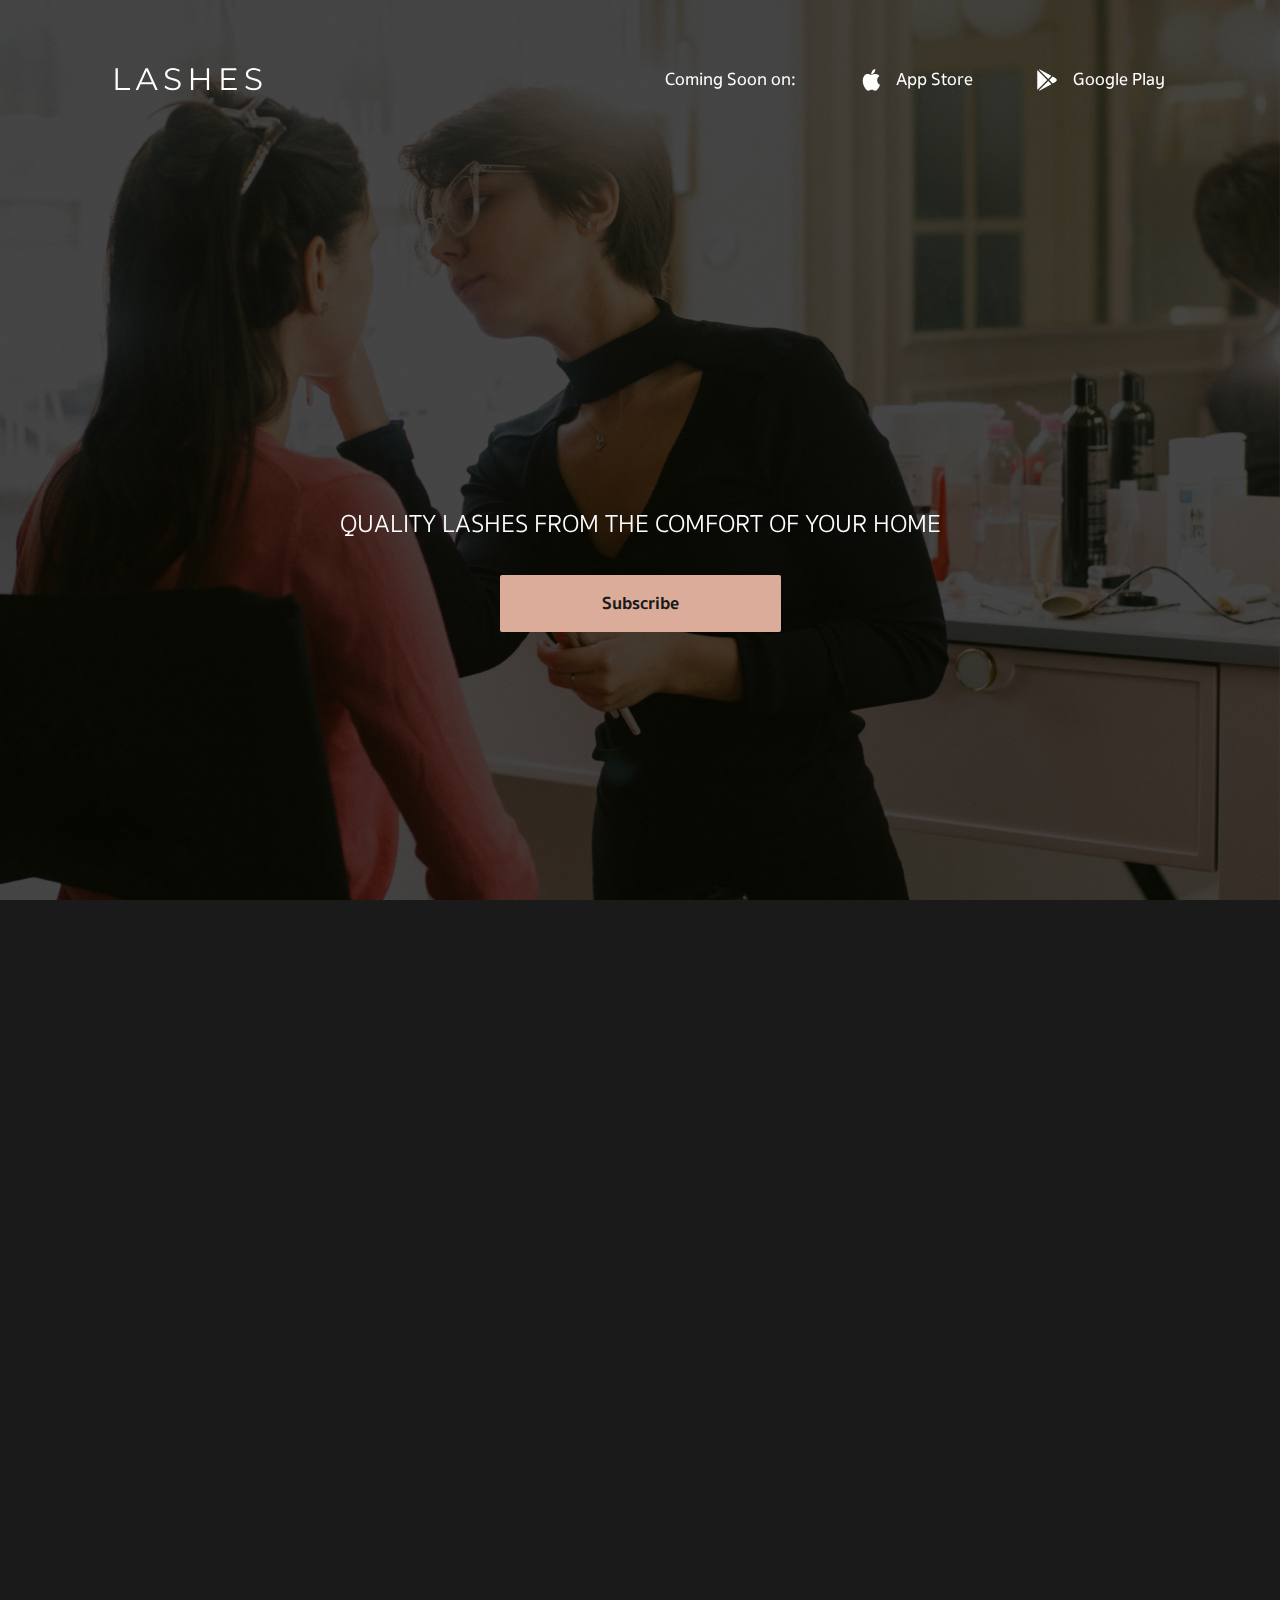
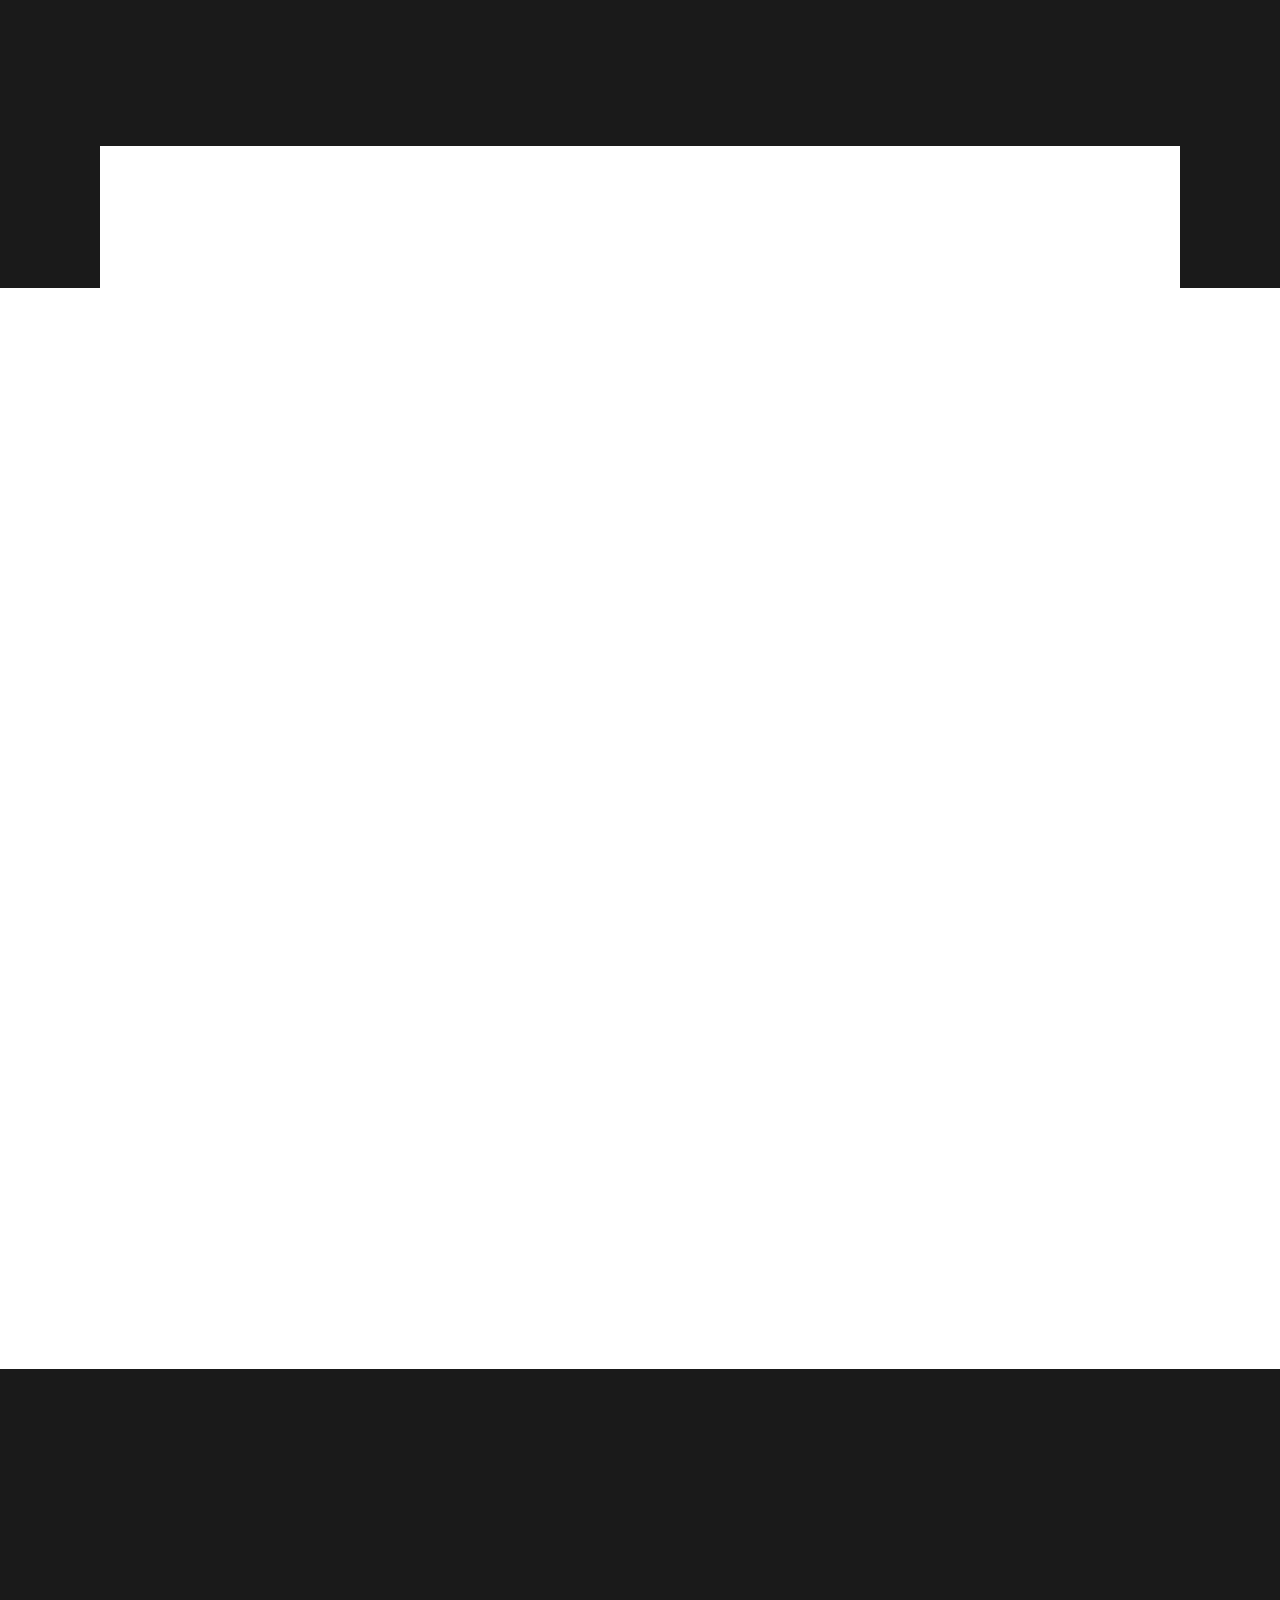
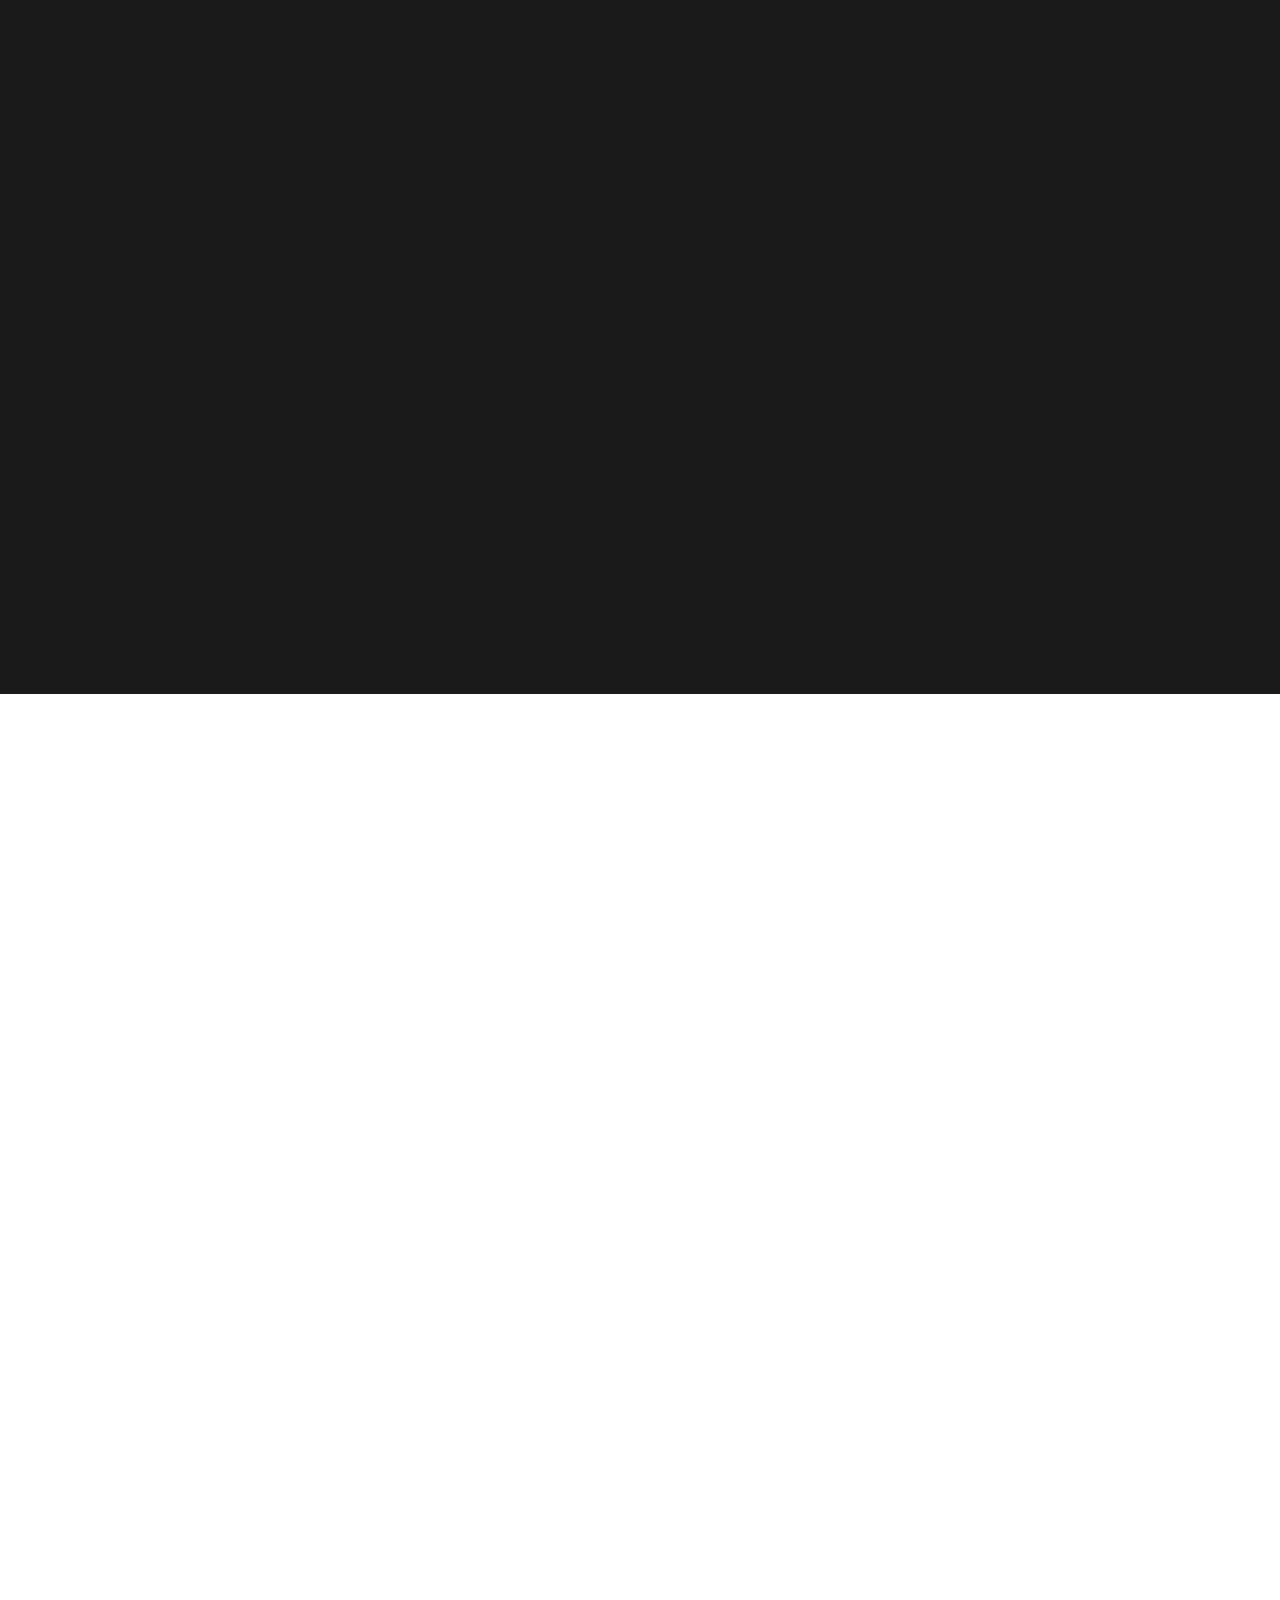
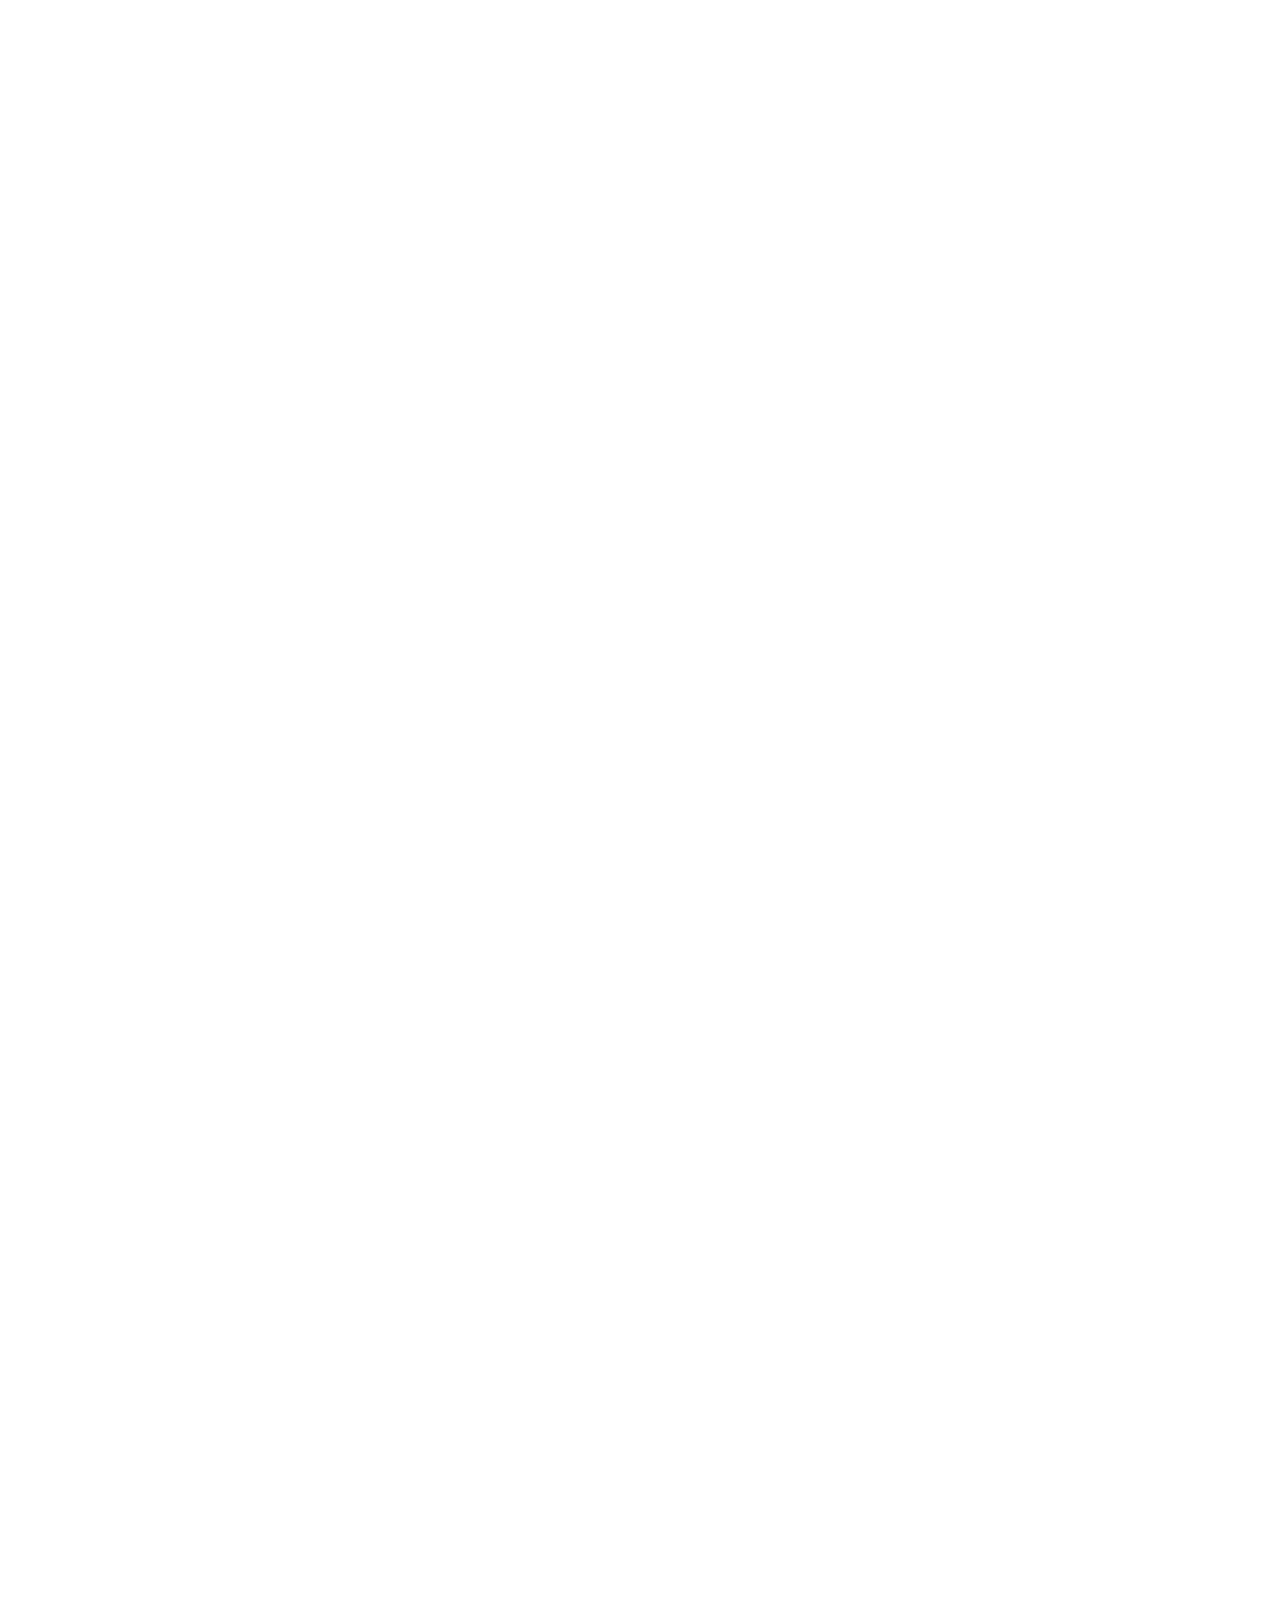
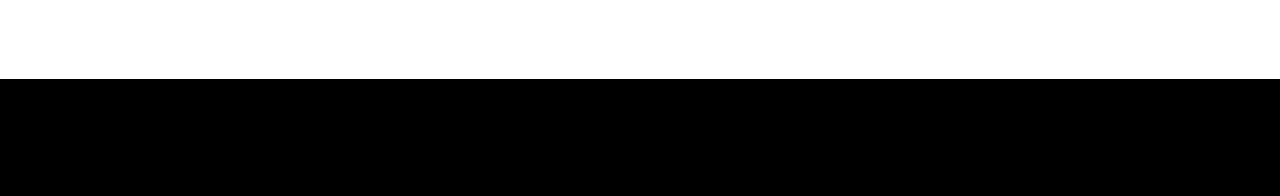
<file: index.html>
<!DOCTYPE html>
<html lang="en">

<head>
    <meta charset="UTF-8">
    <meta http-equiv="X-UA-Compatible" content="IE=edge">
    <meta name="viewport" content="width=device-width, initial-scale=1.0">

    <meta name="description" content="quality lashes from the comfort of your home">
    <meta name="keywords" content="lashes, salon, beauty procedures">
    <meta name="author" content="Vasyl Tanchynets">

    <meta property="og:locale" content="ru_RU">
    <meta property="og:type" content="website">
    <meta property="og:title" content="Lashes">
    <meta property="og:description" content="Quality lashes from the comfort of your home">
    <meta property="og:image" content="img/bg.png">
    <meta property="og:url" content="https://vasyltanchynets.github.io/lashes/">
    <meta property="og:site_name" content="lashes">

    <link rel="shortcut icon" href="img/icons/04.jpg">
    <link rel="stylesheet" href="css/styles.css">

    <title>Lashes</title>
</head>

<body>
    <div class="wrapper">
        <div class="mainblock">
            <header class="header">
    <div class="container-header">
        <div class="header-row">
            <div class="header-column _anim-items _anim-no-hide">
                <a href="" class="header-column__logo"><img src="img/logo.svg" alt=""></a>
            </div>
            <div class="header-column _anim-items _anim-no-hide">
                <nav class="header-menu">
                    <ul class="header-menu-list">
                        <div class="header-menu-list__text">Coming Soon on:</div>
                        <li>
                            <a href="" class="header-menu-list__link header-menu-list_1">
                                <span>App Store</span>
                            </a>
                        </li>
                        <li>
                            <a href="" class="header-menu-list__link header-menu-list_2">
                                <span>Google Play</span>
                            </a>
                        </li>
                    </ul>
                </nav>
            </div>
        </div>
    </div>
</header>            <div class="salon">
                <div class="salon__container">
                    <div class="salon__row">
                        <div class="salon__column _anim-items _anim-no-hide">
                            <div class="salon__title salon__title_animation_show">
                                <!-- Salon -->
                                <span>S</span><span>a</span><span>l</span><span>o</span><span>n</span>
                            </div>
                        </div>
                        <div class="salon__column _anim-items _anim-no-hide">
                            <div class="salon__text">Quality lashes from the comfort of your home</div>
                        </div>
                        <div class="salon__column _anim-items _anim-no-hide">
                            <a href="" class="salon btn btn_s">Subscribe</a>
                        </div>
                    </div>
                    <div class="header-menu-bottom _anim-items _anim-no-hide"></div>
                </div>
            </div>
            <div class="mainblock__image ibg">
                <img src="img/bg.png" alt="">
            </div>
        </div>
        <div class="content">
            <div class="coming">
                <div class="coming__row">
                    <div class="coming__column">
                        <div class="coming__top _anim-items _anim-no-hide">Coming Soon</div>
                    </div>
                    <div class="coming__column">
                        <div class="coming__title _anim-items _anim-no-hide">
                            Lash Experts to your doors within hours
                        </div>
                        <div class="coming__text">
                            <p class="lines _anim-items _anim-no-hide">A curated collection of the best lash artists in
                                your city. With the click of a button we bring the salon experience to your door step.
                                No more difficulty getting appointments or navigating crowded lash salons. lash services
                                from the comfort of your home.
                            </p>
                            <p class="lines _anim-items _anim-no-hide">
                                Search for top-rated lash artists in your area. Read reviews. Book a lash appointment
                                and let us do the rest.
                            </p>
                        </div>
                    </div>
                </div>
            </div>
            <div class="schedule">
                <div class="schedule__container">
                    <div class="schedule__row">
                        <div class="schedule__column _anim-items _anim-no-hide">
                            <img src="img/schedule/01.png" alt="">
                        </div>
                        <div class="schedule__column">
                            <div class="schedule__phone _anim-items _anim-no-hide">
                                <img src="img/schedule/02.png" alt="">
                            </div>
                            <div class="schedule__item schedule__item_hover-left">
                                <div class="schedule__number _anim-items _anim-no-hide">01</div>
                                <div class="schedule__title _anim-items _anim-no-hide">Make your own schedule</div>
                                <div class="schedule__text _anim-items _anim-no-hide">
                                    Work then you want, without having to go into a salon everyday.
                                </div>
                            </div>
                        </div>
                    </div>
                </div>
            </div>
            <div class="money">
                <div class="money__container">
                    <div class="money__row">
                        <div class="money__column">
                            <div class="money__item money__item_hover-left">
                                <div class="money__number _anim-items _anim-no-hide">02</div>
                                <div class="money__title _anim-items _anim-no-hide">Make good money</div>
                                <div class="money__text _anim-items _anim-no-hide">
                                    Who says artists can’t get paid well? Our clients appreciate your mastery.
                                </div>
                            </div>
                            <div class="money__image">
                                <div class="money__image_b _anim-items _anim-no-hide">
                                    <img src="img/money/02.png" alt="">
                                </div>
                                <div class="money__image_l _anim-items _anim-no-hide">
                                    <img src="img/money/03.png" alt="">
                                </div>
                            </div>
                        </div>
                    </div>
                </div>
            </div>
            <div class="personal">
                <div class="personal__container">
                    <div class="personal__row">
                        <div class="personal__column">
                            <div class="personal__top">
                                <div class="personal__item personal__item_hover-left">
                                    <div class="personal__number _anim-items _anim-no-hide">03</div>
                                    <div class="personal__title _anim-items _anim-no-hide">
                                        Make your skills sharper
                                    </div>
                                    <div class="personal__text _anim-items _anim-no-hide">
                                        Apply to be a Master lash artist with increased marketing perks
                                        and pricing for your services and talent.
                                    </div>
                                </div>
                                <div class="personal__item personal__item_hover-left">
                                    <div class="personal__number personal__number_animsrcol _anim-items _anim-no-hide">
                                        04
                                    </div>
                                    <div class="personal__title personal__title_animsrcol personal__title_m
                                         _anim-items _anim-no-hide">
                                        Make it personal
                                    </div>
                                    <div class="personal__text personal__text_animsrcol _anim-items _anim-no-hide">
                                        Get to know your clients and build a bigger book of clients faster.
                                    </div>
                                </div>
                            </div>
                        </div>
                        <div class="personal__column">
                            <div class="personal__body _anim-items _anim-no-hide">
                                <div class="personal__circle"><img src="img/personal/01.png" alt=""></div>
                                <div class="personal__circle"><img src="img/personal/02.png" alt=""></div>
                                <div class="personal__circle"><img src="img/personal/01.png" alt=""></div>
                                <div class="personal__phone"><img src="img/personal/03.png" alt=""></div>
                            </div>
                        </div>
                        <div class="personal__column">
                            <div class="personal__bottom">
                                <div class="personal__text_b _anim-items _anim-no-hide">Coming Soon on</div>
                                <div class="personal__button _anim-items _anim-no-hide">
                                    <a href="" class="personal__btn btn_t">
                                        <img src="img/icons/01.svg" alt="">
                                        <span>Google Play</span>
                                    </a>
                                    <a href="" class="personal__btn btn_t">
                                        <img src="img/icons/02.svg" alt="">
                                        <span>Google Play</span>
                                    </a>
                                </div>
                            </div>
                        </div>
                    </div>
                </div>
            </div>
            <div class="subscribe">
                <div class="subscribe__row">
                    <div class="subscribe__column">
                        <div class="subscribe__image_l ibg _anim-items _anim-no-hide">
                            <img src="img/subscribe/01.png" alt="">
                        </div>
                    </div>
                    <div class="subscribe__column _anim-items _anim-no-hide">
                        <div class="subscribe-form">
                            <div class="subscribe-form__title _anim-items _anim-no-hide">subscribe</div>
                            <form action="#" class="subscribe-form__body">
                                <div class="subscribe-form__item">
                                    <input autocomplete="off" type="text" name="form[]" data-value="first name"
                                        class="input req _anim-items _anim-no-hide" />
                                </div>
                                <div class="subscribe-form__border-bottom _anim-items _anim-no-hide"></div>
                                <div class="subscribe-form__item">
                                    <input autocomplete="off" type="text" name="form[]" data-value="last name"
                                        class="input req _anim-items _anim-no-hide" />
                                </div>
                                <div class="subscribe-form__border-bottom _anim-items _anim-no-hide"></div>
                                <div class="subscribe-form__item">
                                    <select name="form[]" class="subscribe-form">
                                        <option value="1" selected="selected">
                                            Interested in being a client or lashes 1
                                        </option>
                                        <option value="2">Interested in being a client or lashes 2</option>
                                        <option value="3">Interested in being a client or lashes 3</option>
                                        <option value="4">Interested in being a client or lashes 4</option>
                                        <option value="5">Interested in being a client or lashes 5</option>
                                    </select>
                                </div>
                                <div class="subscribe-form__border-bottom _anim-items _anim-no-hide"></div>
                                <div class="subscribe-form__item">
                                    <input autocomplete="off" type="text" name="form[]" data-value="city"
                                        class="input _anim-items _anim-no-hide" />
                                </div>
                                <div class="subscribe-form__border-bottom _anim-items _anim-no-hide"></div>
                                <div class="subscribe-form__item">
                                    <input autocomplete="off" type="text" name="form[]" data-value="state"
                                        class="input _anim-items _anim-no-hide" />
                                </div>
                                <div class="subscribe-form__border-bottom _anim-items _anim-no-hide"></div>
                                <div class="subscribe-form__item">
                                    <input autocomplete="off" type="tel" name="form[]" data-value="phone number"
                                        class="input _anim-items _anim-no-hide" />
                                </div>
                                <div class="subscribe-form__border-bottom _anim-items _anim-no-hide"></div>
                                <div class="subscribe-form__item">
                                    <input autocomplete="off" type="text" name="form[]" data-value="Email"
                                        class="input req email _anim-items _anim-no-hide" />
                                </div>
                                <div class="subscribe-form__border-bottom subscribe-form__border-bottom_l
                                _anim-items _anim-no-hide"></div>
                                <div class="subscribe-form__button _anim-items _anim-no-hide">
                                    <button type="submit" class="subscribe-form__btn btn btn_sb">Subscribe
                                    </button>
                                </div>
                            </form>
                        </div>
                    </div>
                </div>
            </div>
        </div>
        <footer class="footer">
    <div class="footer-container">
        <div class="footer__row">
            <a href="" class="footer__logo _anim-items _anim-no-hide">
                <img src="img/logo.svg" alt="">
            </a>
            <div class="footer__copy _anim-items _anim-no-hide">
                <span>All Rights Reserved</span>
            </div>
        </div>
    </div>
</footer>    </div>
    <script src="https://code.jquery.com/jquery-3.6.0.min.js"></script>
<script src="js/main.js"></script>
<script src="js/vendors.js"></script></body>

</html>
</file>
<file: css/styles.css>
@charset "UTF-8";
* {
  padding: 0;
  margin: 0;
  border: 0; }

*,
*:before,
*:after {
  -webkit-box-sizing: border-box;
  box-sizing: border-box; }

:focus,
:active {
  outline: none; }

a:focus,
a:active {
  outline: none; }

nav,
footer,
header,
aside {
  display: block; }

html,
body {
  height: 100%;
  width: 100%;
  font-size: 100%;
  line-height: 1;
  font-size: 14px;
  -ms-text-size-adjust: 100%;
  -moz-text-size-adjust: 100%;
  -webkit-text-size-adjust: 100%; }

input,
button,
textarea {
  font-family: inherit; }

input::-ms-clear {
  display: none; }

button {
  cursor: pointer; }

button::-moz-focus-inner {
  padding: 0;
  border: 0; }

a,
a:visited {
  text-decoration: none; }

a:hover {
  text-decoration: none; }

ul li {
  list-style: none; }

img {
  vertical-align: top; }

h1,
h2,
h3,
h4,
h5,
h6 {
  font-size: inherit;
  font-weight: inherit; }

.ibg {
  background-position: center;
  background-size: cover;
  background-repeat: no-repeat; }
  .ibg img {
    display: none; }

@font-face {
  font-family: "Sukhumvit Set";
  src: url("../fonts/SukhumvitSet-Medium.eot");
  src: local("☺"), url("../fonts/SukhumvitSet-Medium.woff") format("woff"), url("../fonts/SukhumvitSet-Medium.ttf") format("truetype"), url("../fonts/SukhumvitSet-Medium.svg") format("svg");
  font-weight: 500;
  font-style: normal; }

.header {
  position: absolute;
  top: 0;
  left: 0;
  width: 100%;
  z-index: 11;
  padding-top: calc( 50px + 30 * ((100vw - 320px) / 1600)); }

.container-header {
  max-width: 1690px;
  width: 100%;
  margin: 0 auto; }
  @media (max-width: 1702px) {
    .container-header {
      padding: 0 115px; } }

.header-row {
  display: -webkit-box;
  display: -ms-flexbox;
  display: flex;
  -webkit-box-pack: justify;
  -ms-flex-pack: justify;
  justify-content: space-between; }
  @media screen and (max-width: 993px) {
    .header-row {
      -webkit-box-pack: center;
      -ms-flex-pack: center;
      justify-content: center; } }

.header-column:nth-child(1) {
  -webkit-transform: translate(-120%, 0px);
  -ms-transform: translate(-120%, 0px);
  transform: translate(-120%, 0px);
  opacity: 0;
  -webkit-transition: all 0.8s ease 0s;
  -o-transition: all 0.8s ease 0s;
  transition: all 0.8s ease 0s; }
  @media (max-width: 993px) {
    .header-column:nth-child(1) {
      -webkit-transform: translate(0px, 120%);
      -ms-transform: translate(0px, 120%);
      transform: translate(0px, 120%); } }

.header-column:nth-child(2) {
  -webkit-transform: translate(120%, 0px);
  -ms-transform: translate(120%, 0px);
  transform: translate(120%, 0px);
  opacity: 0;
  -webkit-transition: all 0.8s ease 0s;
  -o-transition: all 0.8s ease 0s;
  transition: all 0.8s ease 0s; }

.header-column:nth-child(1)._active {
  -webkit-transform: translate(0px, 0px);
  -ms-transform: translate(0px, 0px);
  transform: translate(0px, 0px);
  opacity: 1; }

.header-column:nth-child(2)._active {
  -webkit-transform: translate(0px, 0px);
  -ms-transform: translate(0px, 0px);
  transform: translate(0px, 0px);
  opacity: 1; }

.header-menu-list {
  display: -webkit-box;
  display: -ms-flexbox;
  display: flex;
  -webkit-box-pack: center;
  -ms-flex-pack: center;
  justify-content: center;
  -webkit-box-align: center;
  -ms-flex-align: center;
  align-items: center; }
  .header-menu-list_1 {
    background: url("../img/icons/01.svg") left no-repeat;
    display: inline-block;
    padding-left: calc( 30px + 10 * ((100vw - 320px) / 1600));
    padding-bottom: 3px;
    text-align: center; }
  .header-menu-list_2 {
    background: url("../img/icons/02.svg") left no-repeat;
    display: inline-block;
    padding-left: calc( 30px + 10 * ((100vw - 320px) / 1600));
    padding-bottom: 3px;
    text-align: center; }
  .header-menu-list__text {
    font-family: "Sukhumvit Set";
    font-weight: 500;
    font-size: 18px;
    color: #ffffff; }
    @media (max-width: 480px) {
      .header-menu-list__text {
        font-size: 15px; } }
  .header-menu-list__link {
    font-family: "Sukhumvit Set";
    font-weight: 500;
    font-size: 18px;
    text-transform: capitalize;
    color: #ffffff;
    margin: 0 0 0 64px; }
    @media (max-width: 480px) {
      .header-menu-list__link {
        font-size: 15px;
        margin: 0 0 0 44px; } }

.header-menu-list li span {
  display: inline-block;
  padding: 3px 0 0 0; }

.header-menu-bottom {
  text-align: center;
  padding: 0 10px; }
  @media (max-width: 993px) {
    .header-menu-bottom {
      padding-top: calc( 100px + 200 * ((100vw - 320px) / 1600));
      -webkit-transform: translate(0px, 120%);
      -ms-transform: translate(0px, 120%);
      transform: translate(0px, 120%);
      opacity: 0;
      -webkit-transition: all 0.8s ease 0s;
      -o-transition: all 0.8s ease 0s;
      transition: all 0.8s ease 0s; } }
  @media (max-width: 360px) {
    .header-menu-bottom {
      -webkit-transform: translate(0px, 80%);
      -ms-transform: translate(0px, 80%);
      transform: translate(0px, 80%); } }
  @media (max-height: 550px) {
    .header-menu-bottom {
      padding-top: calc( 50px + 150 * ((100vw - 320px) / 1600));
      padding-bottom: calc( 50px + -50 * ((100vw - 320px) / 1600)); } }

@media (max-width: 993px) {
  .header-menu-bottom._active {
    -webkit-transform: translate(0px, 0px);
    -ms-transform: translate(0px, 0px);
    transform: translate(0px, 0px);
    opacity: 1;
    -webkit-transition: all 0.8s ease 1.4s;
    -o-transition: all 0.8s ease 1.4s;
    transition: all 0.8s ease 1.4s; } }

@font-face {
  font-family: "Sukhumvit Set";
  src: url("../fonts/SukhumvitSet-Bold.eot");
  src: local("☺"), url("../fonts/SukhumvitSet-Bold.woff") format("woff"), url("../fonts/SukhumvitSet-Bold.ttf") format("truetype"), url("../fonts/SukhumvitSet-Bold.svg") format("svg");
  font-weight: 700;
  font-style: normal; }

.btn {
  background: #dcac9b;
  border-radius: 2px;
  padding: 14px 102px;
  font-family: "Sukhumvit Set";
  font-weight: 700;
  font-size: 18px;
  text-align: center;
  color: #1a1a1a; }
  .btn_s {
    width: 282px;
    height: 59px; }
  .btn_sb {
    width: 100%;
    height: 59px; }
  .btn.fw {
    width: 100%; }

.select-block {
  position: relative; }

.select__label {
  z-index: 2;
  position: absolute;
  top: -8px;
  background-color: #f7f7f7;
  padding: 0 5px;
  color: #979797;
  font-weight: 600;
  font-size: 13px;
  line-height: 16px;
  left: 20px; }

.select {
  position: relative;
  cursor: pointer; }
  .select .select-title {
    position: relative;
    z-index: 1;
    width: 100%;
    height: 50px;
    background: #1a1a1a;
    -webkit-backdrop-filter: blur(4px);
    backdrop-filter: blur(4px); }
  .select .select-title__arrow {
    position: absolute;
    top: 0;
    right: -15px;
    width: 45px;
    height: 100%;
    -webkit-transition: all 0.3s ease 0s;
    -o-transition: all 0.3s ease 0s;
    transition: all 0.3s ease 0s;
    background: url("../img/subscribe/03.svg") center no-repeat; }
  .select .select-title__value {
    font-family: "Sukhumvit Set";
    font-size: 16px;
    font-weight: 300;
    color: #8e8e8e;
    line-height: 53px;
    display: block;
    overflow: hidden;
    padding: 0 18px;
    white-space: nowrap;
    text-transform: uppercase;
    -o-text-overflow: ellipsis;
    text-overflow: ellipsis; }
    @media (max-width: 993px) {
      .select .select-title__value {
        font-size: 14px; } }
  .select .select-options {
    position: absolute;
    z-index: 10;
    top: 54px;
    display: none;
    overflow: hidden;
    min-width: 100%;
    background: #1a1a1a;
    border: 1px solid #6d6d6d;
    padding: 10px 18px; }
  .select .select-options-scroll {
    max-height: 80px;
    overflow: auto; }
  .select .select-options-list {
    padding: 0px 0px 0px 0px; }
  .select .select-options__value {
    font-family: "Sukhumvit Set";
    font-size: 16px;
    font-weight: 300;
    color: #8e8e8e;
    text-transform: uppercase;
    margin: 0px 0px 15px 0px; }
    @media (max-width: 993px) {
      .select .select-options__value {
        font-size: 14px; } }
    .select .select-options__value:last-child {
      margin: 0px 0px 0px 0px; }
    .select .select-options__value:hover {
      color: #fff;
      -webkit-transition: all 0.5s ease 0s;
      -o-transition: all 0.5s ease 0s;
      transition: all 0.5s ease 0s; }

input[type="text"],
input[type="email"],
input[type="tel"],
textarea {
  -webkit-appearance: none;
  -moz-appearance: none;
  appearance: none; }

.input {
  border-radius: 0 !important;
  width: 100%;
  display: block;
  padding: 0px 18px;
  height: 41px;
  font-family: "Sukhumvit Set";
  font-weight: 300;
  font-size: 16px;
  line-height: 165%;
  text-transform: uppercase;
  color: #8e8e8e;
  background: #1a1a1a;
  -webkit-backdrop-filter: blur(4px);
  backdrop-filter: blur(4px);
  -webkit-transform: translate(120%, 0px);
  -ms-transform: translate(120%, 0px);
  transform: translate(120%, 0px);
  opacity: 0;
  -webkit-transition: all 0.8s ease 0s;
  -o-transition: all 0.8s ease 0s;
  transition: all 0.8s ease 0s; }
  @media (max-width: 993px) {
    .input {
      font-size: 14px; } }
  .input.err {
    border-left: 1px solid red; }

.input._active {
  -webkit-transform: translate(0px, 0px);
  -ms-transform: translate(0px, 0px);
  transform: translate(0px, 0px);
  opacity: 1; }

textarea.input {
  resize: none;
  height: 100px;
  padding: 10px 18px; }

.footer-container {
  max-width: 1690px;
  width: 100%;
  margin: 0 auto; }
  @media (max-width: 1702px) {
    .footer-container {
      padding: 0 115px; } }
  @media (max-width: 993px) {
    .footer-container {
      padding: 0 25px; } }

.footer {
  position: relative;
  background: url("../img/footer/01.png") center/cover no-repeat; }
  .footer__row {
    display: -webkit-box;
    display: -ms-flexbox;
    display: flex;
    -webkit-box-pack: justify;
    -ms-flex-pack: justify;
    justify-content: space-between;
    padding: 45px 0; }
    @media (max-width: 993px) {
      .footer__row {
        padding: 20px 0; } }
  .footer__logo {
    z-index: 1;
    -webkit-transform: translate(-120%, 0px);
    -ms-transform: translate(-120%, 0px);
    transform: translate(-120%, 0px);
    opacity: 0;
    -webkit-transition: all 0.8s ease 0s;
    -o-transition: all 0.8s ease 0s;
    transition: all 0.8s ease 0s; }
    @media (max-width: 993px) {
      .footer__logo img {
        width: 130px; } }
  .footer__logo._active {
    -webkit-transform: translate(0px, 0px);
    -ms-transform: translate(0px, 0px);
    transform: translate(0px, 0px);
    opacity: 1; }
  .footer__copy {
    display: -webkit-box;
    display: -ms-flexbox;
    display: flex;
    -webkit-box-pack: center;
    -ms-flex-pack: center;
    justify-content: center;
    -webkit-box-align: center;
    -ms-flex-align: center;
    align-items: center;
    font-family: "Sukhumvit Set";
    font-size: 16px;
    line-height: 165%;
    text-align: center;
    color: #ffffff;
    z-index: 1;
    -webkit-transform: translate(120%, 0px);
    -ms-transform: translate(120%, 0px);
    transform: translate(120%, 0px);
    opacity: 0;
    -webkit-transition: all 0.8s ease 0s;
    -o-transition: all 0.8s ease 0s;
    transition: all 0.8s ease 0s; }
    .footer__copy span {
      padding: 0 0 0 25px;
      background: url("../img/footer/02.svg") left no-repeat; }
      @media (max-width: 993px) {
        .footer__copy span {
          padding: 0 0 0 20px; } }
    @media (max-width: 993px) {
      .footer__copy {
        font-size: calc( 10px + 6 * ((100vw - 320px) / 1600)); } }
  .footer__copy._active {
    -webkit-transform: translate(0px, 0px);
    -ms-transform: translate(0px, 0px);
    transform: translate(0px, 0px);
    opacity: 1; }

@font-face {
  font-family: "Montserrat";
  src: url("fonts/Montserrat.eot");
  src: local("☺"), url("fonts/Montserrat.woff") format("woff"), url("fonts/Montserrat.ttf") format("truetype"), url("fonts/Montserrat.svg") format("svg");
  font-weight: normal;
  font-style: normal; }

@font-face {
  font-family: "Saudagar";
  src: url("../fonts/Saudagar.eot");
  src: local("☺"), url("../fonts/Saudagar.woff") format("woff"), url("../fonts/Saudagar.ttf") format("truetype"), url("../fonts/Saudagar.svg") format("svg");
  font-weight: 400;
  font-style: normal; }

@font-face {
  font-family: "Sukhumvit Set";
  src: url("../fonts/SukhumvitSet-Light.eot");
  src: local("☺"), url("../fonts/SukhumvitSet-Light.woff") format("woff"), url("../fonts/SukhumvitSet-Light.ttf") format("truetype"), url("../fonts/SukhumvitSet-Light.svg") format("svg");
  font-weight: 300;
  font-style: normal; }

@font-face {
  font-family: "Sukhumvit Set";
  src: url("../fonts/SukhumvitSet-Medium.eot");
  src: local("☺"), url("../fonts/SukhumvitSet-Medium.woff") format("woff"), url("../fonts/SukhumvitSet-Medium.ttf") format("truetype"), url("../fonts/SukhumvitSet-Medium.svg") format("svg");
  font-weight: 500;
  font-style: normal; }

@font-face {
  font-family: "Sukhumvit Set";
  src: url("../fonts/SukhumvitSet-Bold.eot");
  src: local("☺"), url("../fonts/SukhumvitSet-Bold.woff") format("woff"), url("../fonts/SukhumvitSet-Bold.ttf") format("truetype"), url("../fonts/SukhumvitSet-Bold.svg") format("svg");
  font-weight: 700;
  font-style: normal; }

.wrapper {
  width: 100%;
  min-height: 100%;
  overflow: hidden; }

.mainblock {
  position: relative;
  display: -webkit-box;
  display: -ms-flexbox;
  display: flex;
  -webkit-box-flex: 1;
  -ms-flex: 1 0 100%;
  flex: 1 0 100%;
  -webkit-box-orient: vertical;
  -webkit-box-direction: normal;
  -ms-flex-direction: column;
  flex-direction: column;
  -webkit-box-pack: center;
  -ms-flex-pack: center;
  justify-content: center; }
  .mainblock__image {
    position: fixed;
    width: 100%;
    height: 100%;
    top: 0;
    left: 0; }
  .mainblock::after {
    content: "";
    position: fixed;
    top: 0;
    left: 0;
    width: 100%;
    min-height: 100%;
    z-index: 1;
    background-color: rgba(0, 0, 0, 0.72); }

.salon {
  position: relative;
  z-index: 10; }
  .salon__container {
    width: 100%;
    margin: 0 auto; }
  .salon__row {
    display: -webkit-box;
    display: -ms-flexbox;
    display: flex;
    -webkit-box-orient: vertical;
    -webkit-box-direction: normal;
    -ms-flex-direction: column;
    flex-direction: column;
    -webkit-box-pack: justify;
    -ms-flex-pack: justify;
    justify-content: space-between;
    -webkit-box-align: center;
    -ms-flex-align: center;
    align-items: center;
    padding: 0 10px;
    padding-top: calc( 54px + 195 * ((100vw - 320px) / 1600));
    padding-bottom: calc( 0px + 349 * ((100vw - 320px) / 1600)); }
    @media (max-height: 993px) {
      .salon__row {
        padding-top: calc( 5px + 85 * ((100vw - 320px) / 1600));
        padding-bottom: calc( 0px + 100 * ((100vw - 320px) / 1600)); } }
  .salon__column:nth-child(1) {
    margin-bottom: calc( 20px + 20 * ((100vw - 320px) / 1600));
    -webkit-transform: translate(0px, 120%);
    -ms-transform: translate(0px, 120%);
    transform: translate(0px, 120%);
    opacity: 0;
    -webkit-transition: all 0.8s ease 0s;
    -o-transition: all 0.8s ease 0s;
    transition: all 0.8s ease 0s; }
  .salon__column:nth-child(2) {
    margin-bottom: calc( 40px + 30 * ((100vw - 320px) / 1600));
    -webkit-transform: translate(0px, 120%);
    -ms-transform: translate(0px, 120%);
    transform: translate(0px, 120%);
    opacity: 0;
    -webkit-transition: all 0.8s ease 0s;
    -o-transition: all 0.8s ease 0s;
    transition: all 0.8s ease 0s; }
  .salon__column:nth-child(3) {
    -webkit-transform: translate(0px, 120%);
    -ms-transform: translate(0px, 120%);
    transform: translate(0px, 120%);
    opacity: 0;
    -webkit-transition: all 0.8s ease 0s;
    -o-transition: all 0.8s ease 0s;
    transition: all 0.8s ease 0s; }
  .salon__column:nth-child(1)._active {
    -webkit-transform: translate(0px, 0px);
    -ms-transform: translate(0px, 0px);
    transform: translate(0px, 0px);
    opacity: 1;
    -webkit-transition: all 0.8s ease 0.2s;
    -o-transition: all 0.8s ease 0.2s;
    transition: all 0.8s ease 0.2s; }
  .salon__column:nth-child(2)._active {
    -webkit-transform: translate(0px, 0px);
    -ms-transform: translate(0px, 0px);
    transform: translate(0px, 0px);
    opacity: 1;
    -webkit-transition: all 0.8s ease 1s;
    -o-transition: all 0.8s ease 1s;
    transition: all 0.8s ease 1s; }
  .salon__column:nth-child(3)._active {
    -webkit-transform: translate(0px, 0px);
    -ms-transform: translate(0px, 0px);
    transform: translate(0px, 0px);
    opacity: 1;
    -webkit-transition: all 0.8s ease 1.2s;
    -o-transition: all 0.8s ease 1.2s;
    transition: all 0.8s ease 1.2s; }
  .salon__title {
    font-family: "Saudagar";
    font-size: calc( 80px + 195 * ((100vw - 320px) / 1600));
    text-align: center;
    text-transform: uppercase;
    color: #ffffff; }
    @media (max-height: 768px) {
      .salon__title {
        padding: 150px 0 0 0; } }
    .salon__title_animation_show span {
      opacity: 0;
      -webkit-animation: show 4s ease 0s forwards;
      animation: show 4s ease 0s forwards; }
      .salon__title_animation_show span:nth-child(1) {
        -webkit-animation-delay: 1.3s;
        animation-delay: 1.3s; }
      .salon__title_animation_show span:nth-child(2) {
        -webkit-animation-delay: 1.8s;
        animation-delay: 1.8s; }
      .salon__title_animation_show span:nth-child(3) {
        -webkit-animation-delay: 2.3s;
        animation-delay: 2.3s; }
      .salon__title_animation_show span:nth-child(4) {
        -webkit-animation-delay: 2.8s;
        animation-delay: 2.8s; }
      .salon__title_animation_show span:nth-child(5) {
        -webkit-animation-delay: 3.2s;
        animation-delay: 3.2s; }

@-webkit-keyframes show {
  0% {
    opacity: 0; }
  20% {
    opacity: 1; }
  100% {
    opacity: 1; } }

@keyframes show {
  0% {
    opacity: 0; }
  20% {
    opacity: 1; }
  100% {
    opacity: 1; } }
    .salon__title_animation_hide span {
      -webkit-animation: hide 1s ease 0s;
      animation: hide 1s ease 0s; }
      .salon__title_animation_hide span:nth-child(1) {
        -webkit-animation-delay: 0s;
        animation-delay: 0s; }
      .salon__title_animation_hide span:nth-child(2) {
        -webkit-animation-delay: 0s;
        animation-delay: 0s; }
      .salon__title_animation_hide span:nth-child(3) {
        -webkit-animation-delay: 0s;
        animation-delay: 0s; }
      .salon__title_animation_hide span:nth-child(4) {
        -webkit-animation-delay: 0s;
        animation-delay: 0s; }
      .salon__title_animation_hide span:nth-child(5) {
        -webkit-animation-delay: 0s;
        animation-delay: 0s; }

@-webkit-keyframes hide {
  0% {
    opacity: 1; }
  20% {
    opacity: 0; }
  100% {
    opacity: 0; } }

@keyframes hide {
  0% {
    opacity: 1; }
  20% {
    opacity: 0; }
  100% {
    opacity: 0; } }
  .salon__text {
    font-family: "Sukhumvit Set";
    font-weight: 300;
    font-size: calc( 15px + 17 * ((100vw - 320px) / 1600));
    text-align: center;
    text-transform: uppercase;
    color: #ffffff; }

.content {
  position: relative;
  z-index: 1;
  background-color: #fff; }

.coming {
  background: url("../img/coming/01.png") center/cover no-repeat; }
  .coming__row {
    display: -webkit-box;
    display: -ms-flexbox;
    display: flex;
    -webkit-box-orient: vertical;
    -webkit-box-direction: normal;
    -ms-flex-direction: column;
    flex-direction: column; }
  .coming__column {
    display: -webkit-box;
    display: -ms-flexbox;
    display: flex;
    -webkit-box-orient: vertical;
    -webkit-box-direction: normal;
    -ms-flex-direction: column;
    flex-direction: column;
    -webkit-box-pack: center;
    -ms-flex-pack: center;
    justify-content: center;
    -webkit-box-align: center;
    -ms-flex-align: center;
    align-items: center; }
  .coming__top {
    font-family: "Saudagar";
    font-size: calc( 50px + 255 * ((100vw - 320px) / 1600));
    text-align: center;
    text-transform: uppercase;
    color: #ffffff;
    opacity: 0.06;
    padding-bottom: calc( 50px + 161 * ((100vw - 320px) / 1600));
    -webkit-animation: show 2s ease infinite alternate;
    animation: show 2s ease infinite alternate;
    -webkit-transform: translate(0px, 30%);
    -ms-transform: translate(0px, 30%);
    transform: translate(0px, 30%);
    opacity: 0;
    -webkit-transition: all 0.8s ease 0s;
    -o-transition: all 0.8s ease 0s;
    transition: all 0.8s ease 0s; }
    @media (max-width: 993px) {
      .coming__top {
        -webkit-transform: translate(0px, 120%);
        -ms-transform: translate(0px, 120%);
        transform: translate(0px, 120%); } }
  .coming__top._active {
    -webkit-transform: translate(0px, 0px);
    -ms-transform: translate(0px, 0px);
    transform: translate(0px, 0px);
    opacity: 1; }

@keyframes show {
  0% {
    opacity: 0.1; }
  50% {
    opacity: 0.5; }
  100% {
    opacity: 1; } }
  .coming__title {
    font-family: "Saudagar";
    font-size: 50px;
    font-size: calc( 25px + 25 * ((100vw - 320px) / 1600));
    text-align: center;
    text-transform: uppercase;
    color: #ffffff;
    max-width: 775px;
    padding-bottom: calc( 31px + 15 * ((100vw - 320px) / 1600));
    line-height: calc( 35px + 15 * ((100vw - 320px) / 1600));
    -webkit-transform: translate(0px, 100%);
    -ms-transform: translate(0px, 100%);
    transform: translate(0px, 100%);
    opacity: 0;
    -webkit-transition: all 0.8s ease 0s;
    -o-transition: all 0.8s ease 0s;
    transition: all 0.8s ease 0s; }
  .coming__title._active {
    -webkit-transform: translate(0px, 0px);
    -ms-transform: translate(0px, 0px);
    transform: translate(0px, 0px);
    opacity: 1; }
  .coming__text {
    font-family: Sukhumvit Set;
    font-weight: 300;
    font-size: calc( 14px + 8 * ((100vw - 320px) / 1600));
    text-align: center;
    max-width: calc( 265px + 600 * ((100vw - 320px) / 1600));
    color: rgba(255, 255, 255, 0.8);
    line-height: calc( 25px + 10 * ((100vw - 320px) / 1600)); }

.lines:nth-child(1) {
  display: inline-block;
  margin-bottom: calc( 30px + 20 * ((100vw - 320px) / 1600));
  -webkit-transform: translate(0px, 100%);
  -ms-transform: translate(0px, 100%);
  transform: translate(0px, 100%);
  opacity: 0;
  -webkit-transition: all 0.8s ease 0s;
  -o-transition: all 0.8s ease 0s;
  transition: all 0.8s ease 0s; }

.lines:nth-child(2) {
  display: inline-block;
  margin-bottom: calc( 50px + 388 * ((100vw - 320px) / 1600));
  -webkit-transform: translate(0px, 100%);
  -ms-transform: translate(0px, 100%);
  transform: translate(0px, 100%);
  opacity: 0;
  -webkit-transition: all 0.8s ease 0s;
  -o-transition: all 0.8s ease 0s;
  transition: all 0.8s ease 0s; }

.lines:nth-child(1)._active {
  -webkit-transform: translate(0px, 0px);
  -ms-transform: translate(0px, 0px);
  transform: translate(0px, 0px);
  opacity: 1;
  -webkit-transition: all 0.8s ease 0s;
  -o-transition: all 0.8s ease 0s;
  transition: all 0.8s ease 0s; }

.lines:nth-child(2)._active {
  -webkit-transform: translate(0px, 0px);
  -ms-transform: translate(0px, 0px);
  transform: translate(0px, 0px);
  opacity: 1;
  -webkit-transition: all 0.8s ease 0.2s;
  -o-transition: all 0.8s ease 0.2s;
  transition: all 0.8s ease 0.2s; }

.schedule {
  padding: 0 100px; }
  @media (max-width: 993px) {
    .schedule {
      padding: 0; } }
  .schedule__container {
    max-width: 1520px;
    margin: 0 auto;
    background-color: #fff; }
  .schedule__row {
    display: -webkit-box;
    display: -ms-flexbox;
    display: flex;
    -webkit-box-orient: vertical;
    -webkit-box-direction: normal;
    -ms-flex-direction: column;
    flex-direction: column;
    margin-top: calc( 0px + -238 * ((100vw - 320px) / 1600)); }
  .schedule__column {
    position: relative;
    display: -webkit-box;
    display: -ms-flexbox;
    display: flex;
    -webkit-box-pack: justify;
    -ms-flex-pack: justify;
    justify-content: space-between; }
    .schedule__column:nth-child(1) {
      padding-bottom: calc( 0px + 340 * ((100vw - 320px) / 1600));
      -webkit-transform: translate(0px, 20%);
      -ms-transform: translate(0px, 20%);
      transform: translate(0px, 20%);
      opacity: 0;
      -webkit-transition: all 0.8s ease 0s;
      -o-transition: all 0.8s ease 0s;
      transition: all 0.8s ease 0s; }
      .schedule__column:nth-child(1) img {
        height: 100%;
        width: 100%; }
      @media (max-width: 993px) {
        .schedule__column:nth-child(1) {
          padding: 0;
          -webkit-transform: translate(0px, 50%);
          -ms-transform: translate(0px, 50%);
          transform: translate(0px, 50%); } }
    .schedule__column:nth-child(2) {
      padding-bottom: calc( 66px + 179 * ((100vw - 320px) / 1600)); }
      .schedule__column:nth-child(2) img {
        height: 100%;
        width: 100%; }
      @media (max-width: 993px) {
        .schedule__column:nth-child(2) {
          display: -webkit-box;
          display: -ms-flexbox;
          display: flex;
          -webkit-box-orient: vertical;
          -webkit-box-direction: normal;
          -ms-flex-direction: column;
          flex-direction: column; } }
    .schedule__column:nth-child(1)._active {
      -webkit-transform: translate(0px, 0px);
      -ms-transform: translate(0px, 0px);
      transform: translate(0px, 0px);
      opacity: 1; }
  .schedule__phone {
    padding: 0 60px 0 0;
    -webkit-transform: translate(-120%, 0px);
    -ms-transform: translate(-120%, 0px);
    transform: translate(-120%, 0px);
    opacity: 0;
    -webkit-transition: all 0.8s ease 0s;
    -o-transition: all 0.8s ease 0s;
    transition: all 0.8s ease 0s; }
    @media (max-width: 993px) {
      .schedule__phone {
        -webkit-box-ordinal-group: 3;
        -ms-flex-order: 2;
        order: 2;
        padding: 0 20px; } }
  .schedule__phone._active {
    -webkit-transform: translate(0px, 0px);
    -ms-transform: translate(0px, 0px);
    transform: translate(0px, 0px);
    opacity: 1; }
    @media (max-width: 993px) {
      .schedule__phone._active {
        -webkit-transition: all 0.8s ease 0.4s;
        -o-transition: all 0.8s ease 0.4s;
        transition: all 0.8s ease 0.4s; } }
  .schedule__item {
    -ms-flex-item-align: center;
    -ms-grid-row-align: center;
    align-self: center; }
    @media (max-width: 993px) {
      .schedule__item {
        -ms-flex-item-align: start;
        align-self: flex-start;
        -webkit-box-ordinal-group: 2;
        -ms-flex-order: 1;
        order: 1;
        padding: 50px 20px 30px 20px; } }
    .schedule__item_hover-left:hover .schedule__number {
      left: -30px; }
      @media (max-width: 768px) {
        .schedule__item_hover-left:hover .schedule__number {
          left: -15px; } }
      @media (max-height: 480px) {
        .schedule__item_hover-left:hover .schedule__number {
          left: -15px; } }
  .schedule__number {
    font-family: "Saudagar";
    font-size: 30px;
    line-height: 150%;
    text-transform: uppercase;
    color: #dcac9b;
    position: relative;
    left: 0;
    -webkit-transition: left 1s ease 0s;
    -o-transition: left 1s ease 0s;
    transition: left 1s ease 0s;
    -webkit-transform: translate(300%, 0px);
    -ms-transform: translate(300%, 0px);
    transform: translate(300%, 0px);
    opacity: 0;
    -webkit-transition: all 0.8s ease 0s;
    -o-transition: all 0.8s ease 0s;
    transition: all 0.8s ease 0s; }
  .schedule__number._active {
    -webkit-transform: translate(0px, 0px);
    -ms-transform: translate(0px, 0px);
    transform: translate(0px, 0px);
    opacity: 1;
    -webkit-transition: all 0.8s ease 0s;
    -o-transition: all 0.8s ease 0s;
    transition: all 0.8s ease 0s; }
  .schedule__title {
    font-family: "Saudagar";
    font-size: calc( 30px + 20 * ((100vw - 320px) / 1600));
    line-height: 130%;
    text-transform: uppercase;
    color: #1a1a1a;
    max-width: 390px;
    -webkit-transform: translate(120%, 0px);
    -ms-transform: translate(120%, 0px);
    transform: translate(120%, 0px);
    opacity: 0;
    -webkit-transition: all 0.8s ease 0s;
    -o-transition: all 0.8s ease 0s;
    transition: all 0.8s ease 0s; }
    @media (max-width: 993px) {
      .schedule__title {
        max-width: none; } }
  .schedule__title._active {
    -webkit-transform: translate(0px, 0px);
    -ms-transform: translate(0px, 0px);
    transform: translate(0px, 0px);
    opacity: 1;
    -webkit-transition: all 0.8s ease 0.2s;
    -o-transition: all 0.8s ease 0.2s;
    transition: all 0.8s ease 0.2s; }
  .schedule__text {
    font-family: "Sukhumvit Set";
    font-weight: 300;
    font-size: calc( 15px + 7 * ((100vw - 320px) / 1600));
    line-height: 172%;
    color: rgba(26, 26, 26, 0.8);
    max-width: 494px;
    -webkit-transform: translate(120%, 0px);
    -ms-transform: translate(120%, 0px);
    transform: translate(120%, 0px);
    opacity: 0;
    -webkit-transition: all 0.8s ease 0s;
    -o-transition: all 0.8s ease 0s;
    transition: all 0.8s ease 0s; }
    @media (max-width: 993px) {
      .schedule__text {
        max-width: none; } }
  .schedule__text._active {
    -webkit-transform: translate(0px, 0px);
    -ms-transform: translate(0px, 0px);
    transform: translate(0px, 0px);
    opacity: 1;
    -webkit-transition: all 0.8s ease 0.4s;
    -o-transition: all 0.8s ease 0.4s;
    transition: all 0.8s ease 0.4s; }

.money {
  background: url("../img/money/01.png") center/cover no-repeat;
  padding: 0 100px; }
  @media (max-width: 993px) {
    .money {
      padding: 0; } }
  .money__container {
    max-width: 1437px;
    margin: 0 auto; }
  .money__column {
    display: -webkit-box;
    display: -ms-flexbox;
    display: flex;
    -webkit-box-pack: justify;
    -ms-flex-pack: justify;
    justify-content: space-between; }
    @media (max-width: 993px) {
      .money__column {
        -webkit-box-orient: vertical;
        -webkit-box-direction: normal;
        -ms-flex-direction: column;
        flex-direction: column; } }
  .money__item {
    -ms-flex-item-align: center;
    -ms-grid-row-align: center;
    align-self: center; }
    @media (max-width: 1366px) {
      .money__item {
        padding: 0 50px 0 0; } }
    @media (max-width: 993px) {
      .money__item {
        padding: 50px 20px 30px 20px;
        -ms-flex-item-align: start;
        align-self: flex-start; } }
    @media (max-height: 480px) {
      .money__item {
        -ms-flex-item-align: start;
        align-self: flex-start; } }
    .money__item_hover-left:hover .money__number {
      left: -30px; }
      @media (max-width: 768px) {
        .money__item_hover-left:hover .money__number {
          left: -15px; } }
      @media (max-height: 480px) {
        .money__item_hover-left:hover .money__number {
          left: -15px; } }
  .money__number {
    font-family: "Saudagar";
    font-size: 30px;
    line-height: 150%;
    text-transform: uppercase;
    color: #dcac9b;
    position: relative;
    left: 0;
    -webkit-transition: left 1s ease 0s;
    -o-transition: left 1s ease 0s;
    transition: left 1s ease 0s;
    -webkit-transform: translate(-120%, 0px);
    -ms-transform: translate(-120%, 0px);
    transform: translate(-120%, 0px);
    opacity: 0;
    -webkit-transition: all 0.8s ease 0s;
    -o-transition: all 0.8s ease 0s;
    transition: all 0.8s ease 0s; }
  .money__number._active {
    -webkit-transform: translate(0px, 0px);
    -ms-transform: translate(0px, 0px);
    transform: translate(0px, 0px);
    opacity: 1; }
  .money__title {
    font-family: "Saudagar";
    font-size: calc( 30px + 20 * ((100vw - 320px) / 1600));
    line-height: 130%;
    text-transform: uppercase;
    color: #ffffff;
    max-width: 390px;
    -webkit-transform: translate(-120%, 0px);
    -ms-transform: translate(-120%, 0px);
    transform: translate(-120%, 0px);
    opacity: 0;
    -webkit-transition: all 0.8s ease 0s;
    -o-transition: all 0.8s ease 0s;
    transition: all 0.8s ease 0s; }
    @media (max-width: 993px) {
      .money__title {
        max-width: none; } }
  .money__title._active {
    -webkit-transform: translate(0px, 0px);
    -ms-transform: translate(0px, 0px);
    transform: translate(0px, 0px);
    opacity: 1;
    -webkit-transition: all 0.8s ease 0.2s;
    -o-transition: all 0.8s ease 0.2s;
    transition: all 0.8s ease 0.2s; }
  .money__text {
    font-family: "Sukhumvit Set";
    font-weight: 300;
    font-size: calc( 15px + 7 * ((100vw - 320px) / 1600));
    line-height: 172%;
    color: rgba(255, 255, 255, 0.8);
    max-width: 494px;
    -webkit-transform: translate(-120%, 0px);
    -ms-transform: translate(-120%, 0px);
    transform: translate(-120%, 0px);
    opacity: 0;
    -webkit-transition: all 0.8s ease 0s;
    -o-transition: all 0.8s ease 0s;
    transition: all 0.8s ease 0s; }
    @media (max-width: 993px) {
      .money__text {
        max-width: none; } }
  .money__text._active {
    -webkit-transform: translate(0px, 0px);
    -ms-transform: translate(0px, 0px);
    transform: translate(0px, 0px);
    opacity: 1;
    -webkit-transition: all 0.8s ease 0.4s;
    -o-transition: all 0.8s ease 0.4s;
    transition: all 0.8s ease 0.4s; }
  .money__image_b {
    margin-top: calc( -45px + -30 * ((100vw - 320px) / 1600));
    -webkit-transform: translate(120%, 0px);
    -ms-transform: translate(120%, 0px);
    transform: translate(120%, 0px);
    opacity: 0;
    -webkit-transition: all 0.8s ease 0s;
    -o-transition: all 0.8s ease 0s;
    transition: all 0.8s ease 0s; }
    .money__image_b img {
      height: 100%;
      width: 100%; }
    @media (max-width: 993px) {
      .money__image_b {
        display: none; } }
  .money__image_b._active {
    -webkit-transform: translate(0px, 0px);
    -ms-transform: translate(0px, 0px);
    transform: translate(0px, 0px);
    opacity: 1; }
  .money__image_l {
    -webkit-transform: translate(120%, 0px);
    -ms-transform: translate(120%, 0px);
    transform: translate(120%, 0px);
    opacity: 0;
    -webkit-transition: all 0.8s ease 0s;
    -o-transition: all 0.8s ease 0s;
    transition: all 0.8s ease 0s; }
    @media (min-width: 993px) {
      .money__image_l {
        display: none; } }
    @media (max-width: 993px) {
      .money__image_l img {
        height: 100%;
        width: 100%; } }
  .money__image_l._active {
    -webkit-transform: translate(0px, 0px);
    -ms-transform: translate(0px, 0px);
    transform: translate(0px, 0px);
    opacity: 1;
    -webkit-transition: all 0.8s ease 0.4s;
    -o-transition: all 0.8s ease 0.4s;
    transition: all 0.8s ease 0.4s; }

.personal {
  padding-top: calc( 50px + 190 * ((100vw - 320px) / 1600));
  padding-bottom: calc( 70px + 130 * ((100vw - 320px) / 1600)); }
  @media (max-width: 993px) {
    .personal {
      padding: 0; } }
  .personal__container {
    max-width: 1690px;
    margin: 0 auto; }
  .personal__top {
    display: -webkit-box;
    display: -ms-flexbox;
    display: flex;
    -webkit-box-pack: justify;
    -ms-flex-pack: justify;
    justify-content: space-between;
    padding: 0 100px 210px 100px; }
    @media (max-width: 993px) {
      .personal__top {
        -webkit-box-orient: vertical;
        -webkit-box-direction: normal;
        -ms-flex-direction: column;
        flex-direction: column; } }
    @media (max-width: 993px) {
      .personal__top {
        padding: 0 0 90px 0; } }
  .personal__item {
    -ms-flex-item-align: start;
    align-self: flex-start; }
    .personal__item:nth-child(1) {
      padding: 0 50px 0 0; }
      @media (max-width: 993px) {
        .personal__item:nth-child(1) {
          padding: 50px 20px 40px 20px; } }
    @media (max-width: 993px) {
      .personal__item:nth-child(2) {
        padding: 0 20px 0px 20px; } }
    .personal__item_hover-left:hover .personal__number {
      left: -30px; }
      @media (max-width: 768px) {
        .personal__item_hover-left:hover .personal__number {
          left: -15px; } }
      @media (max-height: 480px) {
        .personal__item_hover-left:hover .personal__number {
          left: -15px; } }
  .personal__number {
    font-family: "Saudagar";
    font-size: 30px;
    line-height: 150%;
    text-transform: uppercase;
    color: #dcac9b;
    position: relative;
    left: 0;
    -webkit-transition: left 1s ease 0s;
    -o-transition: left 1s ease 0s;
    transition: left 1s ease 0s;
    -webkit-transform: translate(-220%, 0px);
    -ms-transform: translate(-220%, 0px);
    transform: translate(-220%, 0px);
    opacity: 0;
    -webkit-transition: all 0.8s ease 0s;
    -o-transition: all 0.8s ease 0s;
    transition: all 0.8s ease 0s; }
    .personal__number_animsrcol {
      -webkit-transform: translate(220%, 0px);
      -ms-transform: translate(220%, 0px);
      transform: translate(220%, 0px); }
  .personal__number._active {
    -webkit-transform: translate(0px, 0px);
    -ms-transform: translate(0px, 0px);
    transform: translate(0px, 0px);
    opacity: 1; }
  .personal__title {
    font-family: "Saudagar";
    font-size: calc( 30px + 20 * ((100vw - 320px) / 1600));
    line-height: 130%;
    text-transform: uppercase;
    color: #000000;
    max-width: 484px;
    -webkit-transform: translate(-120%, 0px);
    -ms-transform: translate(-120%, 0px);
    transform: translate(-120%, 0px);
    opacity: 0;
    -webkit-transition: all 0.8s ease 0s;
    -o-transition: all 0.8s ease 0s;
    transition: all 0.8s ease 0s; }
    .personal__title_m {
      max-width: 350px; }
      @media (max-width: 1460px) {
        .personal__title_m {
          max-width: 300px; } }
    .personal__title_animsrcol {
      -webkit-transform: translate(120%, 0px);
      -ms-transform: translate(120%, 0px);
      transform: translate(120%, 0px); }
  .personal__title._active {
    -webkit-transform: translate(0px, 0px);
    -ms-transform: translate(0px, 0px);
    transform: translate(0px, 0px);
    opacity: 1;
    -webkit-transition: all 0.8s ease 0.2s;
    -o-transition: all 0.8s ease 0.2s;
    transition: all 0.8s ease 0.2s; }
  .personal__text {
    font-family: "Sukhumvit Set";
    font-weight: 300;
    font-size: calc( 15px + 7 * ((100vw - 320px) / 1600));
    line-height: 172%;
    color: rgba(26, 26, 26, 0.8);
    max-width: 484px;
    -webkit-transform: translate(-120%, 0px);
    -ms-transform: translate(-120%, 0px);
    transform: translate(-120%, 0px);
    opacity: 0;
    -webkit-transition: all 0.8s ease 0s;
    -o-transition: all 0.8s ease 0s;
    transition: all 0.8s ease 0s; }
    @media (max-width: 993px) {
      .personal__text {
        max-width: none; } }
    .personal__text_animsrcol {
      -webkit-transform: translate(120%, 0px);
      -ms-transform: translate(120%, 0px);
      transform: translate(120%, 0px); }
  .personal__text._active {
    -webkit-transform: translate(0px, 0px);
    -ms-transform: translate(0px, 0px);
    transform: translate(0px, 0px);
    opacity: 1;
    -webkit-transition: all 0.8s ease 0.4s;
    -o-transition: all 0.8s ease 0.4s;
    transition: all 0.8s ease 0.4s; }
  .personal__body {
    padding: 0 80px 210px 80px;
    display: -webkit-box;
    display: -ms-flexbox;
    display: flex;
    -webkit-box-pack: justify;
    -ms-flex-pack: justify;
    justify-content: space-between;
    position: relative;
    -webkit-transform: translate(0px, 30%);
    -ms-transform: translate(0px, 30%);
    transform: translate(0px, 30%);
    opacity: 0;
    -webkit-transition: all 0.8s ease 0s;
    -o-transition: all 0.8s ease 0s;
    transition: all 0.8s ease 0s; }
    @media (max-width: 993px) {
      .personal__body {
        -webkit-box-pack: center;
        -ms-flex-pack: center;
        justify-content: center;
        -webkit-box-align: center;
        -ms-flex-align: center;
        align-items: center;
        padding: 0 0 200px 0; } }
  .personal__body._active {
    -webkit-transform: translate(0px, 0px);
    -ms-transform: translate(0px, 0px);
    transform: translate(0px, 0px);
    opacity: 1; }
  .personal__circle img {
    height: 100%;
    width: 100%;
    position: relative;
    -webkit-animation: run 1.5s linear infinite alternate;
    animation: run 1.5s linear infinite alternate; }
    @media (max-width: 993px) {
      .personal__circle img {
        -webkit-animation: run_m 1s linear infinite alternate;
        animation: run_m 1s linear infinite alternate; } }
  .personal__circle:nth-child(2) {
    padding: 0 35px; }
  @media (max-width: 993px) {
    .personal__circle:first-child {
      display: none; }
    .personal__circle:nth-child(3) {
      display: none; } }
  .personal__circle:nth-child(1) img {
    -webkit-animation-delay: 0s;
    animation-delay: 0s; }
  .personal__circle:nth-child(2) img {
    -webkit-animation-delay: 0.4s;
    animation-delay: 0.4s; }
  .personal__circle:nth-child(3) img {
    -webkit-animation-delay: 0.8s;
    animation-delay: 0.8s; }

@-webkit-keyframes run {
  0% {
    top: -25%; }
  100% {
    top: 25%; } }

@keyframes run {
  0% {
    top: -25%; }
  100% {
    top: 25%; } }

@-webkit-keyframes run_m {
  0% {
    right: 10%; }
  100% {
    right: -10%; } }

@keyframes run_m {
  0% {
    right: 10%; }
  100% {
    right: -10%; } }
  .personal__phone {
    position: absolute;
    top: -25%;
    left: 35.3%; }
    .personal__phone img {
      height: 90%;
      width: 90%; }
    @media (max-width: 1702px) {
      .personal__phone img {
        height: 80%;
        width: 80%; } }
    @media (max-width: 1440px) {
      .personal__phone {
        left: 36%; }
        .personal__phone img {
          height: 70%;
          width: 70%; } }
    @media (max-width: 1300px) {
      .personal__phone {
        top: -20%;
        left: 37%; }
        .personal__phone img {
          height: 60%;
          width: 60%; } }
    @media (max-width: 1100px) {
      .personal__phone {
        left: 37.5%; }
        .personal__phone img {
          height: 50%;
          width: 50%; } }
    @media (max-width: 993px) {
      .personal__phone {
        top: -15%;
        left: 28%; }
        .personal__phone img {
          height: 80%;
          width: 80%; } }
    @media (max-width: 768px) {
      .personal__phone {
        left: 23%; } }
    @media (max-width: 600px) {
      .personal__phone {
        left: 15%; } }
    @media (max-width: 480px) {
      .personal__phone {
        top: -17%;
        left: 13%; }
        .personal__phone img {
          height: 85%;
          width: 85%; } }
    @media (max-width: 360px) {
      .personal__phone {
        top: -13%;
        left: 16%; } }
    @media (max-height: 550px) {
      .personal__phone {
        left: 23%; } }
    @media (max-height: 380px) {
      .personal__phone {
        left: 17%; } }
    @media screen and (min-width: 993px) and (max-height: 550px) {
      .personal__phone {
        left: 37%; } }
    @media screen and (max-width: 568px) and (max-height: 320px) {
      .personal__phone img {
        height: 85%;
        width: 85%; } }
    @media screen and (min-width: 480px) and (max-width: 668px) and (min-height: 668px) and (max-height: 880px) {
      .personal__phone {
        top: -12%;
        left: 15%; }
        .personal__phone img {
          height: 80%;
          width: 80%; } }
  .personal__bottom {
    position: relative;
    display: -webkit-box;
    display: -ms-flexbox;
    display: flex;
    -webkit-box-orient: vertical;
    -webkit-box-direction: normal;
    -ms-flex-direction: column;
    flex-direction: column;
    -webkit-box-pack: center;
    -ms-flex-pack: center;
    justify-content: center;
    -webkit-box-align: center;
    -ms-flex-align: center;
    align-items: center; }
    @media (max-width: 993px) {
      .personal__bottom {
        margin: -100px 0 0 0;
        padding: 0 0 70px 0; } }
  .personal__text_b {
    font-family: "Sukhumvit Set";
    font-size: 25px;
    line-height: 130%;
    text-transform: uppercase;
    padding: 0 0 50px 0;
    -webkit-transform: translate(0px, 50%);
    -ms-transform: translate(0px, 50%);
    transform: translate(0px, 50%);
    opacity: 0;
    -webkit-transition: all 0.8s ease 0s;
    -o-transition: all 0.8s ease 0s;
    transition: all 0.8s ease 0s; }
    @media (max-width: 993px) {
      .personal__text_b {
        font-size: 22px; } }
  .personal__text_b._active {
    -webkit-transform: translate(0px, 0px);
    -ms-transform: translate(0px, 0px);
    transform: translate(0px, 0px);
    opacity: 1;
    -webkit-transition: all 0.8s ease 0.2s;
    -o-transition: all 0.8s ease 0.2s;
    transition: all 0.8s ease 0.2s; }
  .personal__button {
    max-width: 384px;
    width: 100%;
    display: -webkit-box;
    display: -ms-flexbox;
    display: flex;
    -webkit-box-pack: justify;
    -ms-flex-pack: justify;
    justify-content: space-between;
    padding: 0 20px;
    -webkit-transform: translate(0px, 50%);
    -ms-transform: translate(0px, 50%);
    transform: translate(0px, 50%);
    opacity: 0;
    -webkit-transition: all 0.8s ease 0s;
    -o-transition: all 0.8s ease 0s;
    transition: all 0.8s ease 0s; }
    @media (max-width: 993px) {
      .personal__button {
        max-width: 335px;
        width: 100%;
        margin: -20px 0 0 0; } }
  .personal__button._active {
    -webkit-transform: translate(0px, 0px);
    -ms-transform: translate(0px, 0px);
    transform: translate(0px, 0px);
    opacity: 1;
    -webkit-transition: all 0.8s ease 0.4s;
    -o-transition: all 0.8s ease 0.4s;
    transition: all 0.8s ease 0.4s; }
  .personal__btn {
    font-family: "Sukhumvit Set";
    font-weight: 500;
    font-size: calc( 16px + 2 * ((100vw - 320px) / 1600));
    text-transform: capitalize;
    text-align: center;
    color: #fff;
    border-radius: 2px; }

.btn_t {
  background-color: #000000;
  display: inline-block;
  padding: 10px 10px; }

.btn_t span {
  display: inline-block;
  padding: 4px 0 0 8px; }

.subscribe__row {
  display: -webkit-box;
  display: -ms-flexbox;
  display: flex; }

.subscribe__column:nth-child(1) {
  -webkit-box-flex: 1;
  -ms-flex: 1 0 50%;
  flex: 1 0 50%; }
  @media (max-width: 993px) {
    .subscribe__column:nth-child(1) {
      display: none; } }

.subscribe__column:nth-child(2) {
  -webkit-box-flex: 1;
  -ms-flex: 1 0 50%;
  flex: 1 0 50%;
  background: url("../img/subscribe/02.png") center/cover no-repeat;
  width: 100%;
  min-height: 100%;
  -webkit-transform: translate(120%, 0px);
  -ms-transform: translate(120%, 0px);
  transform: translate(120%, 0px);
  opacity: 0;
  -webkit-transition: all 0.8s ease 0s;
  -o-transition: all 0.8s ease 0s;
  transition: all 0.8s ease 0s; }

.subscribe__column:nth-child(2)._active {
  -webkit-transform: translate(0px, 0px);
  -ms-transform: translate(0px, 0px);
  transform: translate(0px, 0px);
  opacity: 1; }

.subscribe__image_l {
  padding: 0px 0px 131% 0px;
  min-height: 100%;
  -webkit-transform: translate(-120%, 0px);
  -ms-transform: translate(-120%, 0px);
  transform: translate(-120%, 0px);
  opacity: 0;
  -webkit-transition: all 0.8s ease 0s;
  -o-transition: all 0.8s ease 0s;
  transition: all 0.8s ease 0s; }

.subscribe__image_l._active {
  -webkit-transform: translate(0px, 0px);
  -ms-transform: translate(0px, 0px);
  transform: translate(0px, 0px);
  opacity: 1; }

.subscribe-form {
  display: -webkit-box;
  display: -ms-flexbox;
  display: flex;
  -webkit-box-orient: vertical;
  -webkit-box-direction: normal;
  -ms-flex-direction: column;
  flex-direction: column;
  -webkit-box-pack: start;
  -ms-flex-pack: start;
  justify-content: flex-start;
  padding: 200px 120px; }
  @media (max-width: 1702px) {
    .subscribe-form {
      padding: 150px 80px; } }
  @media (max-width: 993px) {
    .subscribe-form {
      padding: 70px 20px; } }
  .subscribe-form__title {
    font-family: "Saudagar";
    font-size: 50px;
    line-height: 130%;
    text-transform: uppercase;
    color: #ffffff;
    text-shadow: 0px 4px 4px rgba(0, 0, 0, 0.25);
    padding: 0 0 60px 0;
    -webkit-transform: translate(120%, 0px);
    -ms-transform: translate(120%, 0px);
    transform: translate(120%, 0px);
    opacity: 0;
    -webkit-transition: all 0.8s ease 0s;
    -o-transition: all 0.8s ease 0s;
    transition: all 0.8s ease 0s; }
    @media (max-width: 993px) {
      .subscribe-form__title {
        font-size: calc( 25px + 25 * ((100vw - 320px) / 1600));
        padding: 0 0 30px 0; } }
  .subscribe-form__title._active {
    -webkit-transform: translate(0px, 0px);
    -ms-transform: translate(0px, 0px);
    transform: translate(0px, 0px);
    opacity: 1; }
  .subscribe-form__border-bottom {
    opacity: 0.7;
    border-bottom: 1px solid #ffffff !important;
    margin: 0 0 50px 0;
    -webkit-transform: translate(120%, 0px);
    -ms-transform: translate(120%, 0px);
    transform: translate(120%, 0px);
    opacity: 0;
    -webkit-transition: all 0.8s ease 0s;
    -o-transition: all 0.8s ease 0s;
    transition: all 0.8s ease 0s; }
    .subscribe-form__border-bottom_l {
      margin: 0 0 70px 0; }
      @media (max-width: 993px) {
        .subscribe-form__border-bottom_l {
          margin: 0 0 50px 0; } }
  .subscribe-form__border-bottom._active {
    -webkit-transform: translate(0px, 0px);
    -ms-transform: translate(0px, 0px);
    transform: translate(0px, 0px);
    opacity: 1; }
  .subscribe-form__button {
    -webkit-transform: translate(30%, 0px);
    -ms-transform: translate(30%, 0px);
    transform: translate(30%, 0px);
    opacity: 0;
    -webkit-transition: all 0.8s ease 0s;
    -o-transition: all 0.8s ease 0s;
    transition: all 0.8s ease 0s; }
  .subscribe-form__button._active {
    -webkit-transform: translate(0px, 0px);
    -ms-transform: translate(0px, 0px);
    transform: translate(0px, 0px);
    opacity: 1; }
  .subscribe-form__select.active .select-title__arrow {
    -webkit-transform: rotate(-180deg);
    -ms-transform: rotate(-180deg);
    transform: rotate(-180deg); }
</file>
